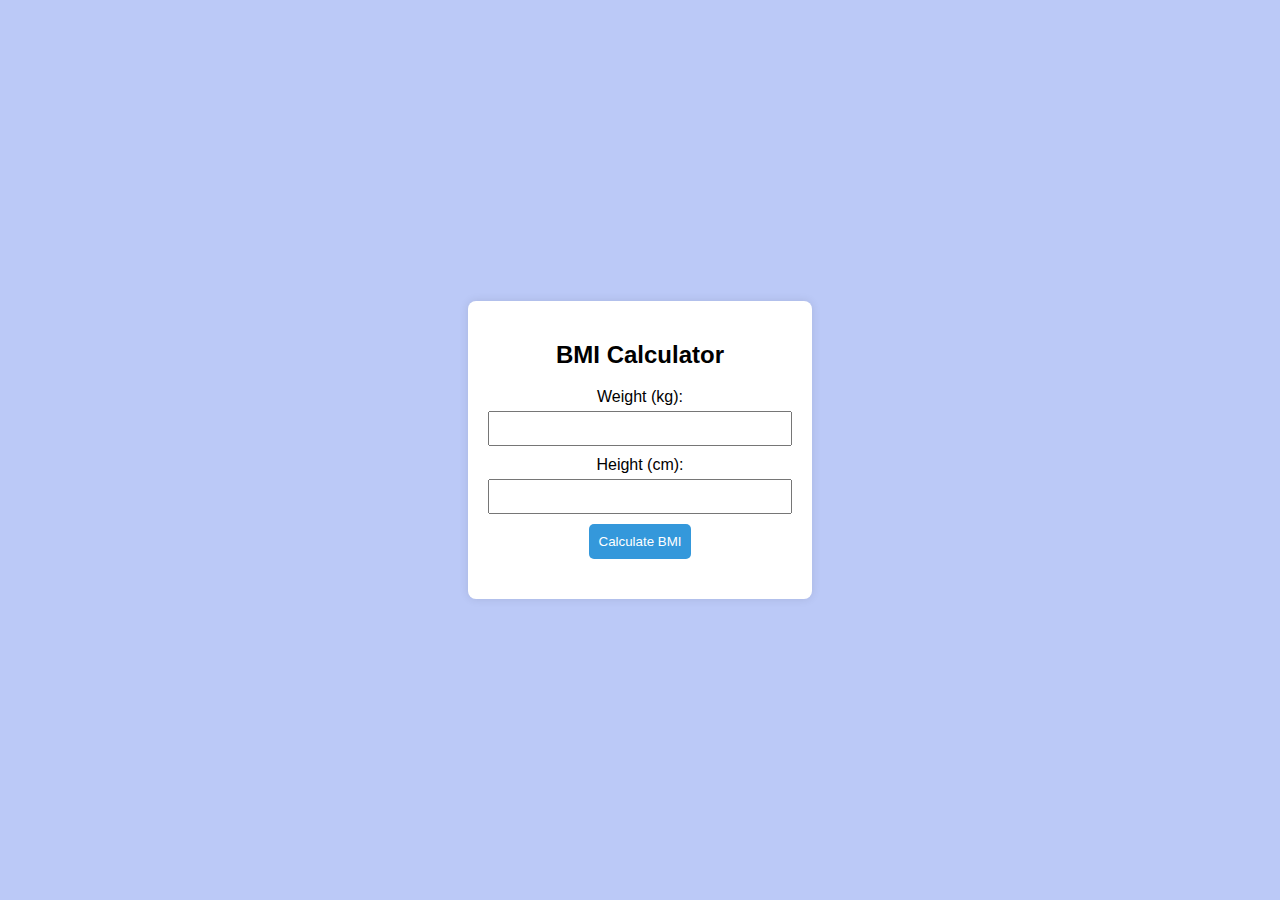
<file: BMI_calculator.html>
<!DOCTYPE html>
<html lang="en">
<head>
  <meta charset="UTF-8"></meta>
  <meta content="width=device-width, initial-scale=1.0" name="viewport"></meta>
  <title>BMI Calculator</title>
  <link rel="stylesheet" href="styleBMI.css">
  </head>
<body>
  <div class="calculator">
    <h2>BMI Calculator</h2>
    <label for="weight">Weight (kg):</label>
    <input id="weight" required="" type="number" />

    <label for="height">Height (cm):</label>
    <input id="height" required="" type="number" />

    <button onclick="calculateBMI()">Calculate BMI</button>

    <div id="result"></div>
  </div>
  <script src="scriptBMI.js"></script>
</body>
</html>
</file>
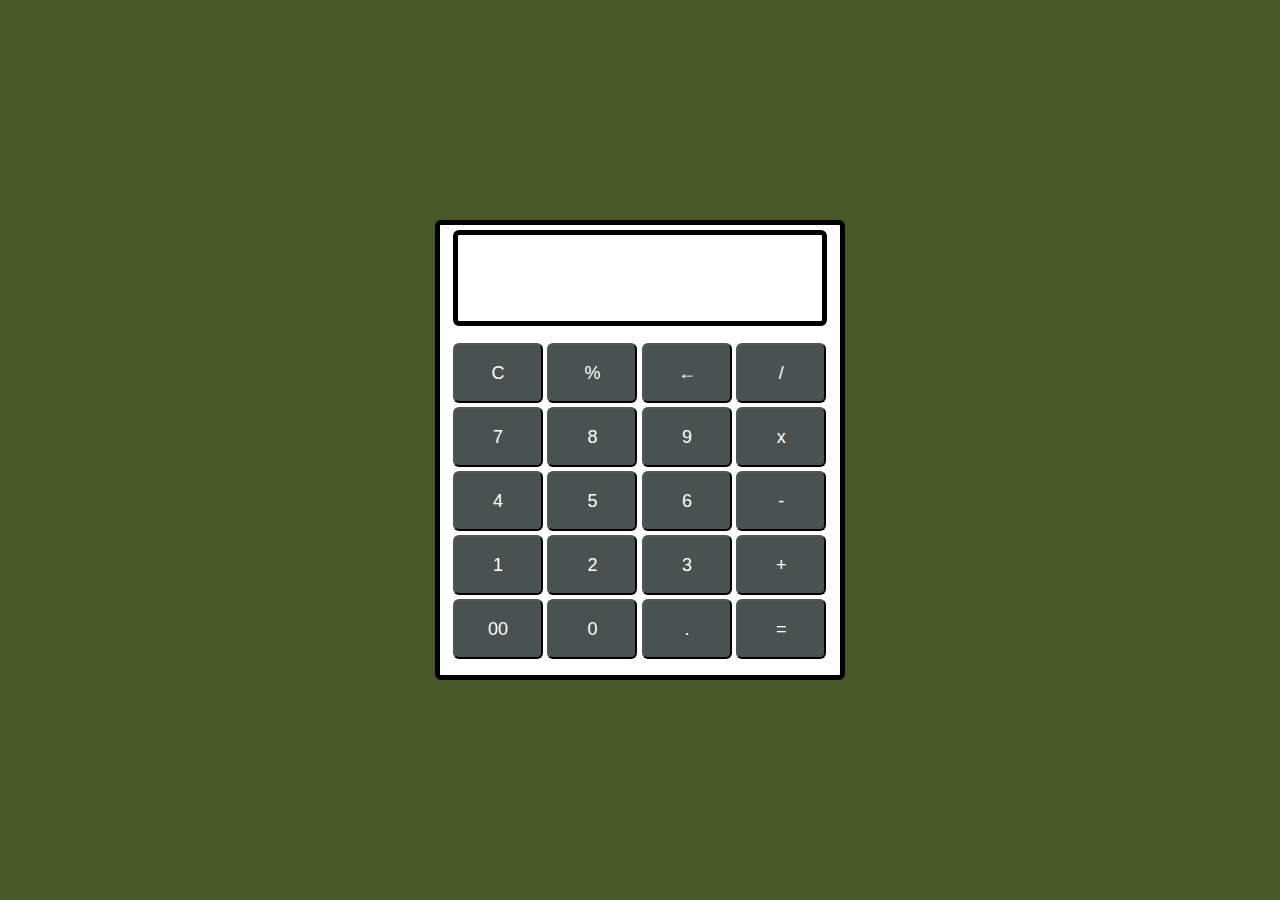
<file: calculator.html>
<!DOCTYPE html>
<html lang="en">
<head>
   <link rel="stylesheet" href="calstyle.css">
   <title>Calulator</title>
</head>
<body>
   <div class="main">
      <input type="text" id = 'res'>
      <div class="btn">
         <input type="button" value = 'C' onclick = "Clear()">
         <input type="button" value = '%' onclick = "Solve('%')">
         <input type="button" value = '←' onclick ="Back('←')">
         <input type="button" value = '/' onclick = "Solve('/')">
         <br>
         <input type="button" value = '7' onclick = "Solve('7')">
         <input type="button" value = '8' onclick = "Solve('8')">
         <input type="button" value = '9' onclick = "Solve('9')">
         <input type="button" value = 'x' onclick = "Solve('*')">
         <br>
         <input type="button" value = '4' onclick = "Solve('4')">
         <input type="button" value = '5' onclick = "Solve('5')">
         <input type="button" value = '6' onclick = "Solve('6')">
         <input type="button" value = '-' onclick = "Solve('-')">
         <br>
         <input type="button" value = '1' onclick = "Solve('1')">
         <input type="button" value = '2' onclick = "Solve('2')">
         <input type="button" value = '3' onclick = "Solve('3')">
         <input type="button" value = '+' onclick = "Solve('+')">
         <br>
         <input type="button" value = '00'onclick = "Solve('00')">
         <input type="button" value = '0' onclick = "Solve('0')">
         <input type="button" value = '.' onclick = "Solve('.')">
         <input type="button" value = '=' onclick = "Result()">
      </div>
   </div>
   <script src = 'calscript.js' ></script>
</body>
</html>
</file>
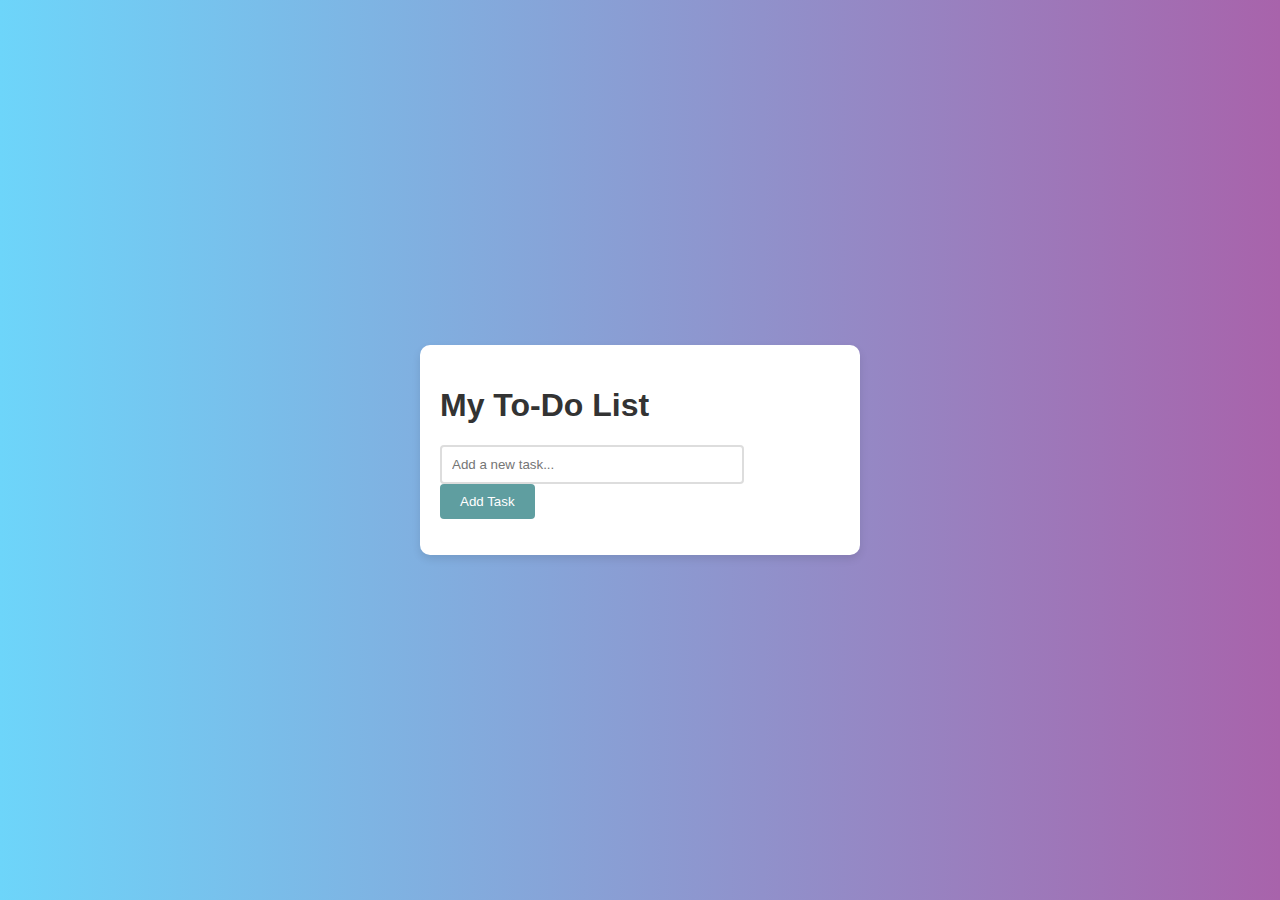
<file: To_dolist.html>
<!DOCTYPE html>
<html lang="en">
<head>
  <meta charset="UTF-8">
  <meta name="viewport" content="width=device-width, initial-scale=1.0">
  <title>To-Do List App</title>
  <link rel="stylesheet" href="style1.css">
</head>
<body>
  <div id="todo-app">
      <h1>My To-Do List</h1>
      <form id="todo-form">
          <input type="text" id="todo-input" placeholder="Add a new task...">
          <button type="submit">Add Task</button>
      </form>
      <ul id="todo-list">
          <!-- Tasks will be added here -->
      </ul>
    </div>
  <script src="script1.js"></script>
</body>
</html>
</file>
<file: styleBMI.css>
body {
    font-family: Arial, sans-serif;
    display: flex;
    justify-content: center;
    align-items: center;
    height: 100vh;
    margin: 0;
    background-color: #bbc9f7;
  }

  .calculator {
    text-align: center;
    background-color: #fff;
    border-radius: 8px;
    box-shadow: 0 0 10px rgba(0, 0, 0, 0.1);
    padding: 20px;
  }

  label {
    display: block;
    margin-top: 10px;
  }

  input {
    width: 100%;
    padding: 8px;
    margin-top: 5px;
    box-sizing: border-box;
  }

  button {
    margin-top: 10px;
    padding: 10px;
    background-color: #3498db;
    color: #fff;
    border: none;
    border-radius: 5px;
    cursor: pointer;
  }

  button:hover {
    background-color: #2980b9;
  }

  #result {
    margin-top: 20px;
    font-weight: bold;
  }
</file>
<file: calstyle.css>
*{
    padding: 0;
    margin: 0;
    font-family: 'poppins', sans-serif;
 }
 body{
    background-color: #495828;
    display: grid;
    height: 100vh;
    place-items: center;
 }
 .main{
    width: 400px;
    height: 450px;
    background-color: white;
    position: absolute;
    border: 5px solid black;
    border-radius: 6px; 
 }
 .main input[type='text'] {
    width: 88%;
    position: relative;
    height: 80px;
    top: 5px;
    text-align: right;
    padding: 3px 6px;
    outline: none;
    font-size: 40px;
    border: 5px solid black;
    display: flex;
    margin: auto;
    border-radius: 6px;
    color: black;
 }
 .btn input[type='button']{
    width:90px;
    padding: 2px;
    margin: 2px 0px;
    position: relative;
    left: 13px;
    top: 20px;
    height: 60px;
    cursor: pointer;
    font-size: 18px;
    transition: 0.5s;
    background-color: #495250;
    border-radius: 6px;
    color: white;
 }
 .btn input[type='button']:hover{
    background-color: black;
    color: white;
 }
</file>
<file: style1.css>
body {
    font-family: 'Arial', sans-serif;
    display: flex;
    flex-direction: column;
    justify-content: center;
    align-items: center;
    height: 100vh;
    margin: 0;
    background: linear-gradient(to right, #6DD5FA, #a863ab);
    color: #333;
  }
  
  #todo-app {
    width: 80%;
    max-width: 400px;
    margin: 0 auto;
    padding: 20px;
    background-color: #fff;
    border-radius: 10px;
    box-shadow: 0 4px 8px rgba(0, 0, 0, 0.1);
  }
  
  #todo-form input[type="text"] {
    width: 70%;
    padding: 10px;
    border: 2px solid #ddd;
    border-radius: 4px;
    margin-right: 10px;
  }
  
  #todo-form button {
    padding: 10px 20px;
    background-color: #5F9EA0;
    color: white;
    border: none;
    border-radius: 4px;
    cursor: pointer;
    transition: background-color 0.3s;
  }
  
  #todo-form button:hover {
    background-color: #4682B4;
  }
  
  #todo-list {
    list-style: none;
    padding: 0;
  }
  
  #todo-list li {
    background-color: #f9f9f9;
    margin-top: 10px;
    padding: 10px;
    border-radius: 4px;
    display: flex;
    justify-content: space-between;
    align-items: center;
  }
</file>
